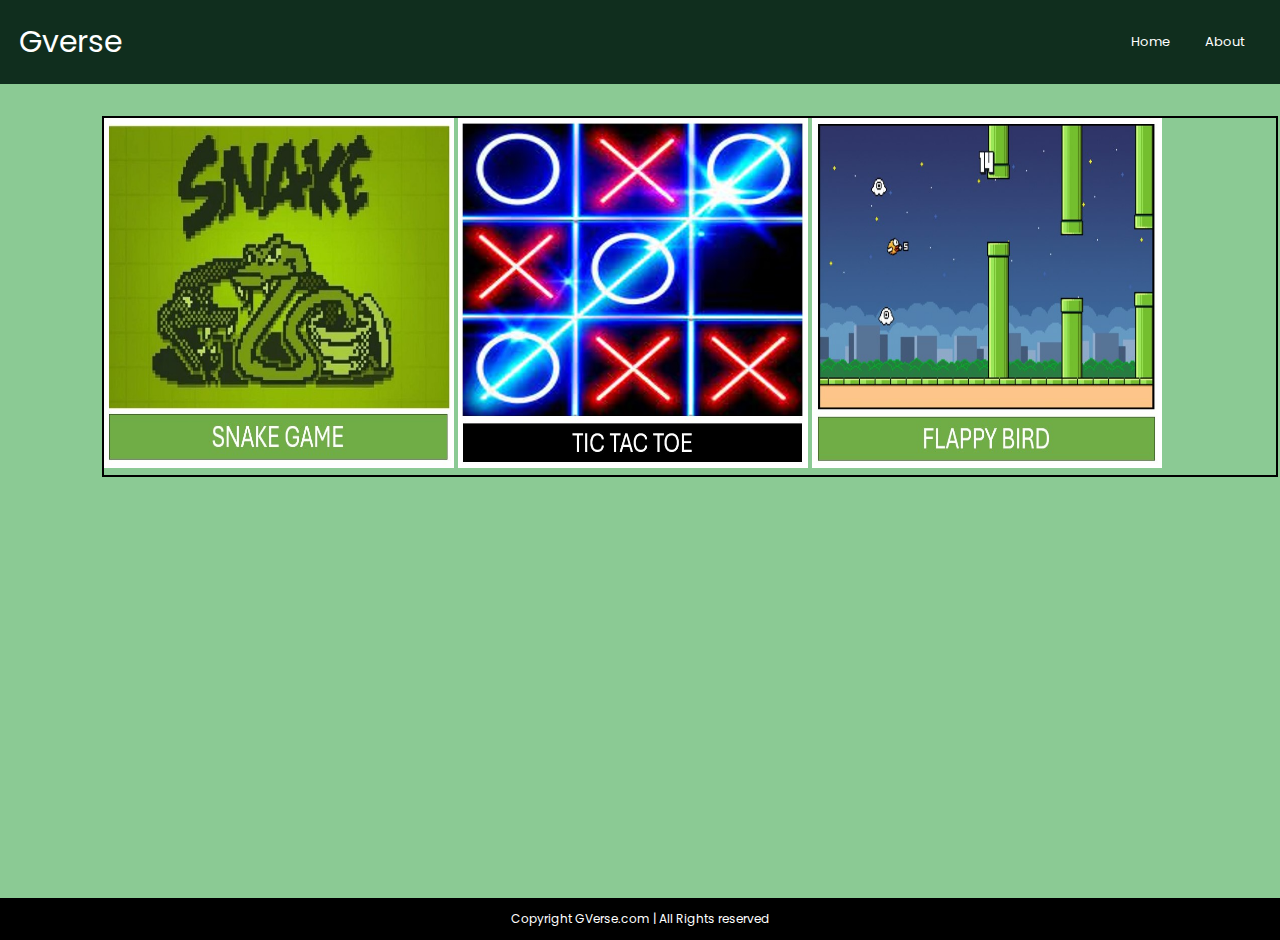
<file: project/index.html>
<!DOCTYPE html>
<html lang="en">
<head>
    <meta charset="UTF-8">
    <meta name="viewport" content="width=device-width, initial-scale=1.0">
    <title>GVerse</title>
    <link rel="stylesheet" href="css/style.css">
</head>
<body>
    <header><nav>
        <div class="logo"> Gverse</div>
        <ul>
            <li><a href="index.html">Home</a></li>
            <li><a href="about.html">About</a></li>
            <!-- <li><a href="/">Contact us</a></li> -->

        </ul>
    </nav></header>
    <main>
        <div class="container">
            
        </div>
        <div class="snake">
            
            <a href="snakeinfo.html"><img src="img/SNAKEIMG.jpg" width="350" height="350"></a>
            <a href="tictactoeinfo.html"><img src="img/TICTACTOEIMG.jpg" width="350" height="350"></a>
            <a href="flappybirdinfo.html"><img src="img/FLAPPYBIRDIMG.jpg" width="350" height="350"></a>
        </div>
        
    </main>
    <footer>
       Copyright GVerse.com | All Rights reserved
    </footer>
    <!-- <script src="js\flappybird.js"></script> -->
    
</body>
</html>
<!-- html semantic tags check it out
https://fonts.google.com/specimen/Poppins?query=po-->
</file>
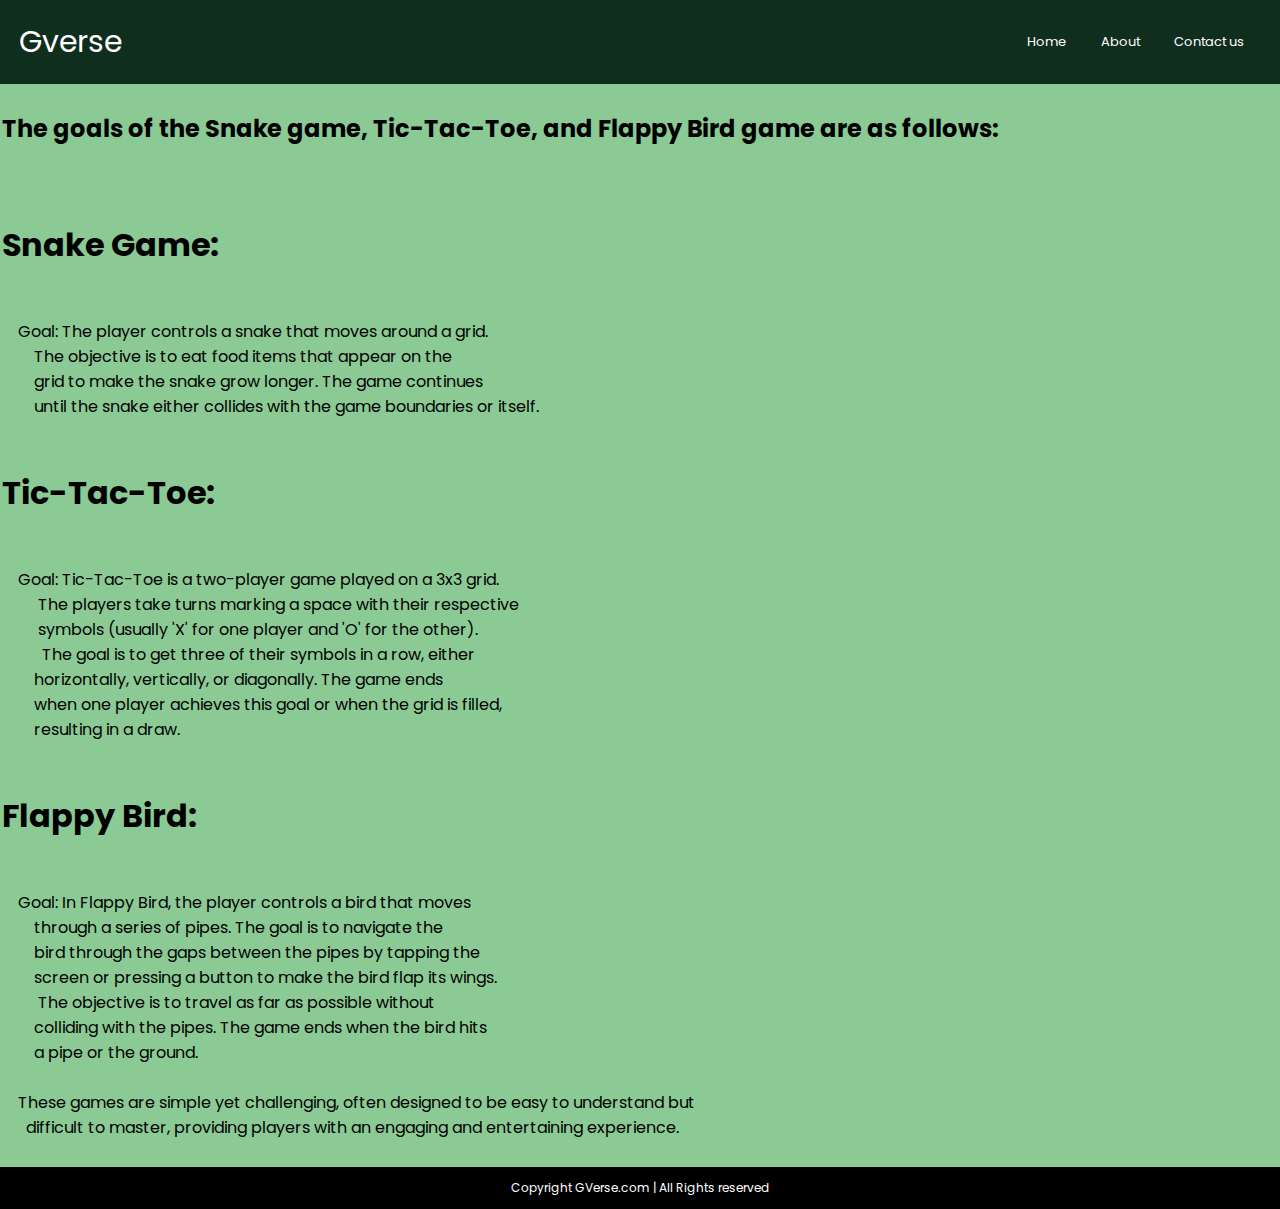
<file: project/about.html>
<!DOCTYPE html>
<html lang="en">
<head>
    <meta charset="UTF-8">
    <meta name="viewport" content="width=device-width, initial-scale=1.0">
    <title>Document</title>
    <link rel="stylesheet" href="css/style.css">
</head>

<body>
    <header><nav>
        <div class="logo"> Gverse</div>
        <ul>
            <li><a href="index.html">Home</a></li>
            <li><a href="about.html">About</a></li>
            <li><a href="/">Contact us</a></li>

        </ul>
    </nav></header>
    <main>
        <pre>
            <h2>The goals of the Snake game, Tic-Tac-Toe, and Flappy Bird game are as follows:</h2>
    
    <h1>Snake Game:</h1>
    
    Goal: The player controls a snake that moves around a grid.
        The objective is to eat food items that appear on the 
        grid to make the snake grow longer. The game continues
        until the snake either collides with the game boundaries or itself.
    
    <h1>Tic-Tac-Toe:</h1>
    
    Goal: Tic-Tac-Toe is a two-player game played on a 3x3 grid.
         The players take turns marking a space with their respective 
         symbols (usually 'X' for one player and 'O' for the other).
          The goal is to get three of their symbols in a row, either
        horizontally, vertically, or diagonally. The game ends 
        when one player achieves this goal or when the grid is filled, 
        resulting in a draw.
    
    <h1>Flappy Bird:</h1>
    
    Goal: In Flappy Bird, the player controls a bird that moves 
        through a series of pipes. The goal is to navigate the 
        bird through the gaps between the pipes by tapping the 
        screen or pressing a button to make the bird flap its wings.
         The objective is to travel as far as possible without
        colliding with the pipes. The game ends when the bird hits 
        a pipe or the ground.
    
    These games are simple yet challenging, often designed to be easy to understand but
      difficult to master, providing players with an engaging and entertaining experience.
        </pre>
    </main>
    <footer>
        Copyright GVerse.com | All Rights reserved
     </footer>
</body>
</html>
</file>
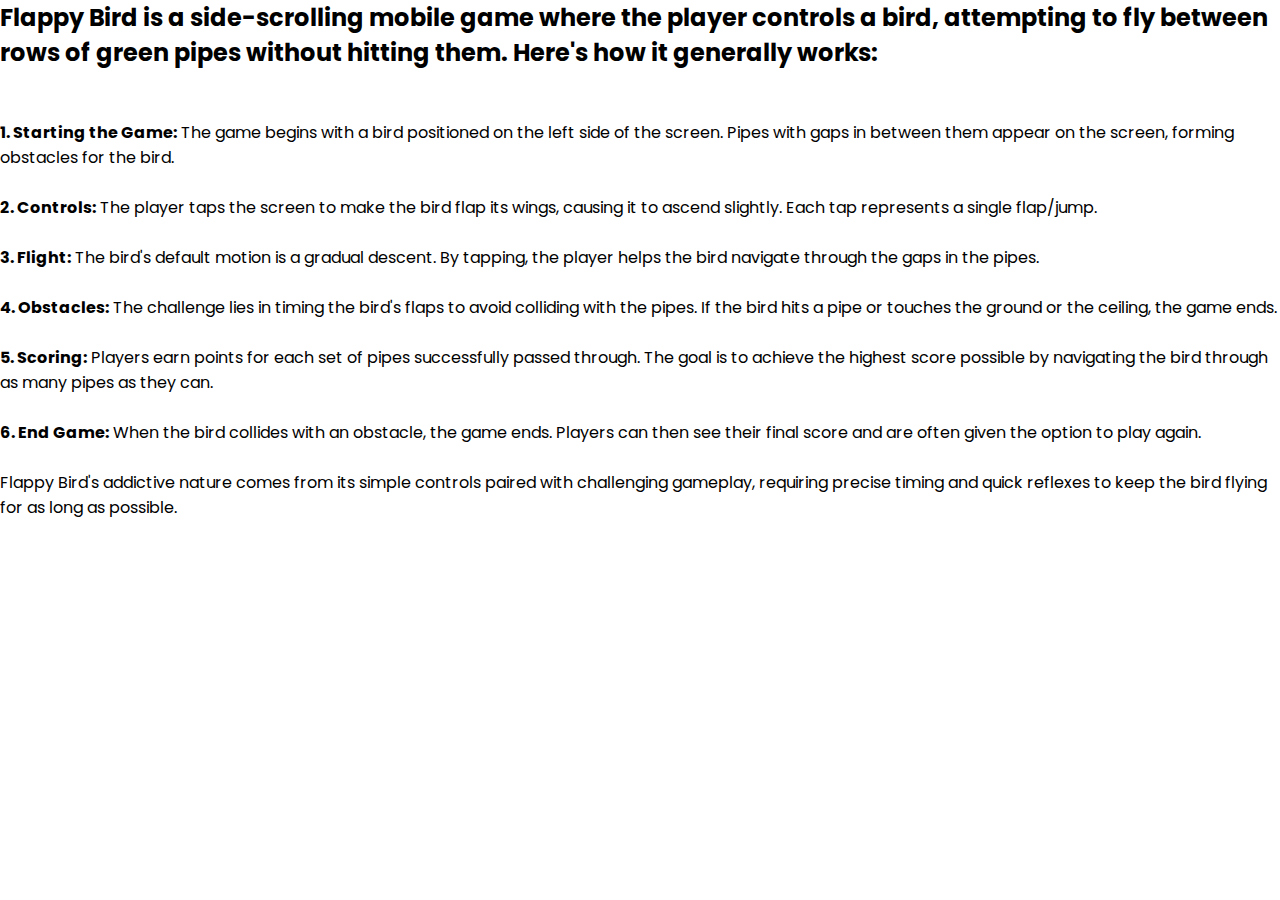
<file: project/aboutflappybird.html>
<!DOCTYPE html>
<html lang="en">
<head>
    <meta charset="UTF-8">
    <meta name="viewport" content="width=device-width, initial-scale=1.0">
    <link rel="stylesheet" href="css/style.css">
    <title>Document</title>
</head>
<body>
    
        <h2> Flappy Bird is a side-scrolling mobile game where the player controls a bird, attempting to fly between rows of green pipes without hitting them. Here's how it generally works:</h2>
        <br><br>
<b>1. Starting the Game:</b> The game begins with a bird positioned on the left side of the screen. Pipes with gaps in between them appear on the screen, forming obstacles for the bird.
<br><br>
<b>2. Controls:</b> The player taps the screen to make the bird flap its wings, causing it to ascend slightly. Each tap represents a single flap/jump.
<br><br>
<b>3. Flight:</b> The bird's default motion is a gradual descent. By tapping, the player helps the bird navigate through the gaps in the pipes.
<br><br>
<b>4. Obstacles:</b> The challenge lies in timing the bird's flaps to avoid colliding with the pipes. If the bird hits a pipe or touches the ground or the ceiling, the game ends.
<br><br>
<b>5. Scoring:</b> Players earn points for each set of pipes successfully passed through. The goal is to achieve the highest score possible by navigating the bird through as many pipes as they can.
<br><br>
<b>6. End Game:</b> When the bird collides with an obstacle, the game ends. Players can then see their final score and are often given the option to play again.
<br><br>
Flappy Bird's addictive nature comes from its simple controls paired with challenging gameplay, requiring precise timing and quick reflexes to keep the bird flying for as long as possible.
<br><br>
</body>
</html>
</file>
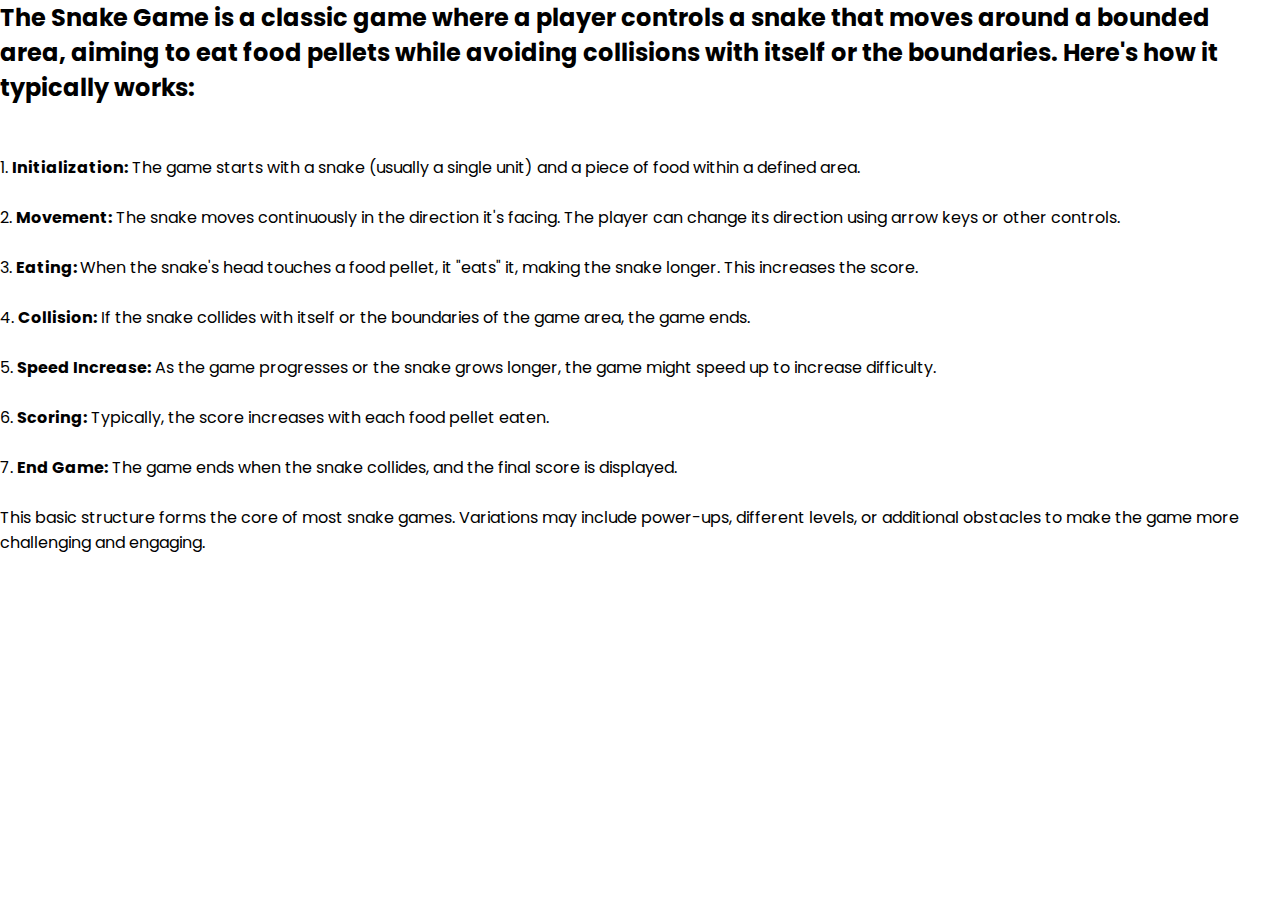
<file: project/aboutsnake.html>
<!DOCTYPE html>
<html lang="en">
<head>
    <meta charset="UTF-8">
    <meta name="viewport" content="width=device-width, initial-scale=1.0">
    <link rel="stylesheet" href="css/style.css">
    <title>Document</title>
</head>
<body>
   
        <h2>The Snake Game is a classic game where a player controls a snake that moves around a bounded area, aiming to eat food pellets while avoiding collisions with itself or the boundaries. Here's how it typically works:</h2>
        <br><br>
1. <b>Initialization:</b> The game starts with a snake (usually a single unit) and a piece of food within a defined area.
<br><br>
2. <b>Movement:</b> The snake moves continuously in the direction it's facing. The player can change its direction using arrow keys or other controls.
<br><br>
3. <b>Eating: </b>When the snake's head touches a food pellet, it "eats" it, making the snake longer. This increases the score.
<br><br>
4. <b>Collision:</b> If the snake collides with itself or the boundaries of the game area, the game ends.
<br><br>
5. <b>Speed Increase:</b> As the game progresses or the snake grows longer, the game might speed up to increase difficulty.
<br><br>
6. <b>Scoring:</b> Typically, the score increases with each food pellet eaten.
<br><br>
7. <b>End Game:</b> The game ends when the snake collides, and the final score is displayed.
<br><br>
This basic structure forms the core of most snake games. Variations may include power-ups, different levels, or additional obstacles to make the game more challenging and engaging.
<br><br>
</body>
</html>
</file>
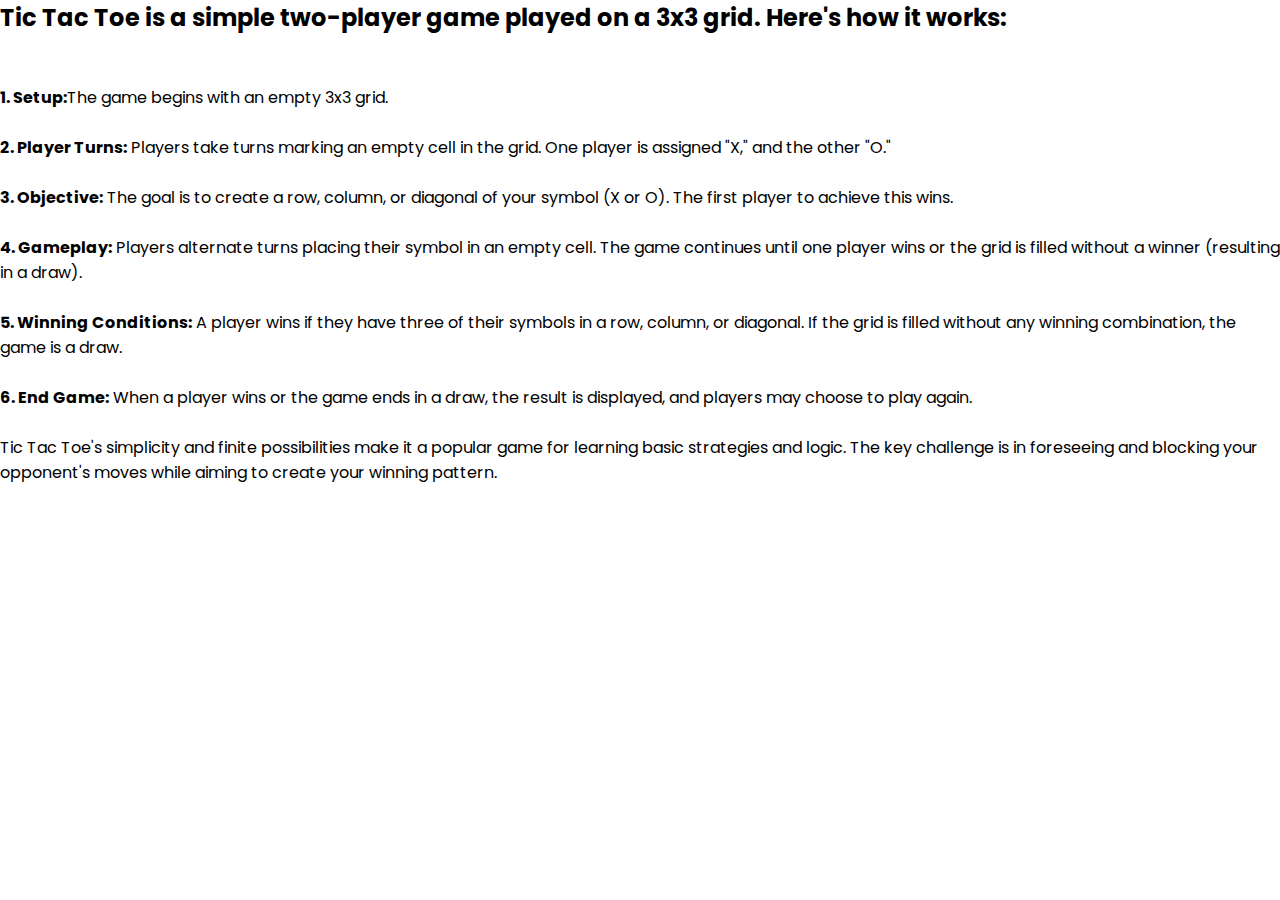
<file: project/abouttictactoe.html>
<!DOCTYPE html>
<html lang="en">
<head>
    <meta charset="UTF-8">
    <meta name="viewport" content="width=device-width, initial-scale=1.0">
    <link rel="stylesheet" href="css/style.css">
    <title>Document</title>
</head>
<body>
   
        <h2>Tic Tac Toe is a simple two-player game played on a 3x3 grid. Here's how it works:</h2>
        <br><br>

<b>1. Setup:</b>The game begins with an empty 3x3 grid.
<br><br>
<b>2. Player Turns:</b> Players take turns marking an empty cell in the grid. One player is assigned "X," and the other "O."
<br><br>
<b>3. Objective:</b> The goal is to create a row, column, or diagonal of your symbol (X or O). The first player to achieve this wins.
<br><br>
<b>4. Gameplay:</b> Players alternate turns placing their symbol in an empty cell. The game continues until one player wins or the grid is filled without a winner (resulting in a draw).
<br><br>
<b>5. Winning Conditions:</b> A player wins if they have three of their symbols in a row, column, or diagonal. If the grid is filled without any winning combination, the game is a draw.
<br><br>
<b>6. End Game:</b> When a player wins or the game ends in a draw, the result is displayed, and players may choose to play again.
<br><br>
Tic Tac Toe's simplicity and finite possibilities make it a popular game for learning basic strategies and logic. The key challenge is in foreseeing and blocking your opponent's moves while aiming to create your winning pattern.
<br><br>
</body>
</html>
</file>
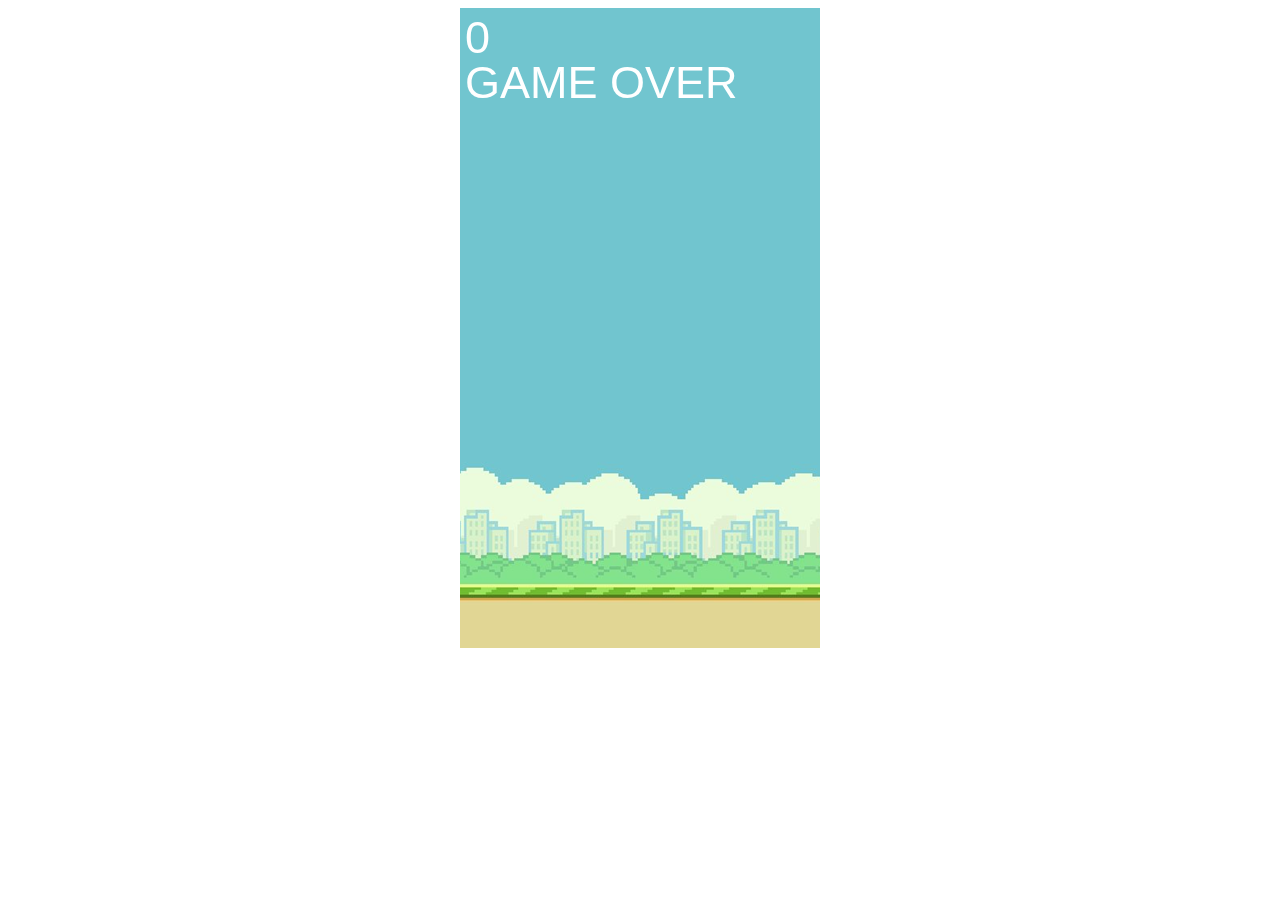
<file: project/flappybird.html>
<!DOCTYPE html>
<html>
    <head>
        <meta charset="UTF-8">
        <meta name="viewport", content="width=device-width, initial-scale=1.0">
        <title>Flappy Bird</title>
        <link rel="stylesheet" href="css/flappybird.css">
        <script src="js\flappybird.js"></script>
    </head>
    <body>
        <canvas id="board"></canvas>
    </body>
</html>
</file>
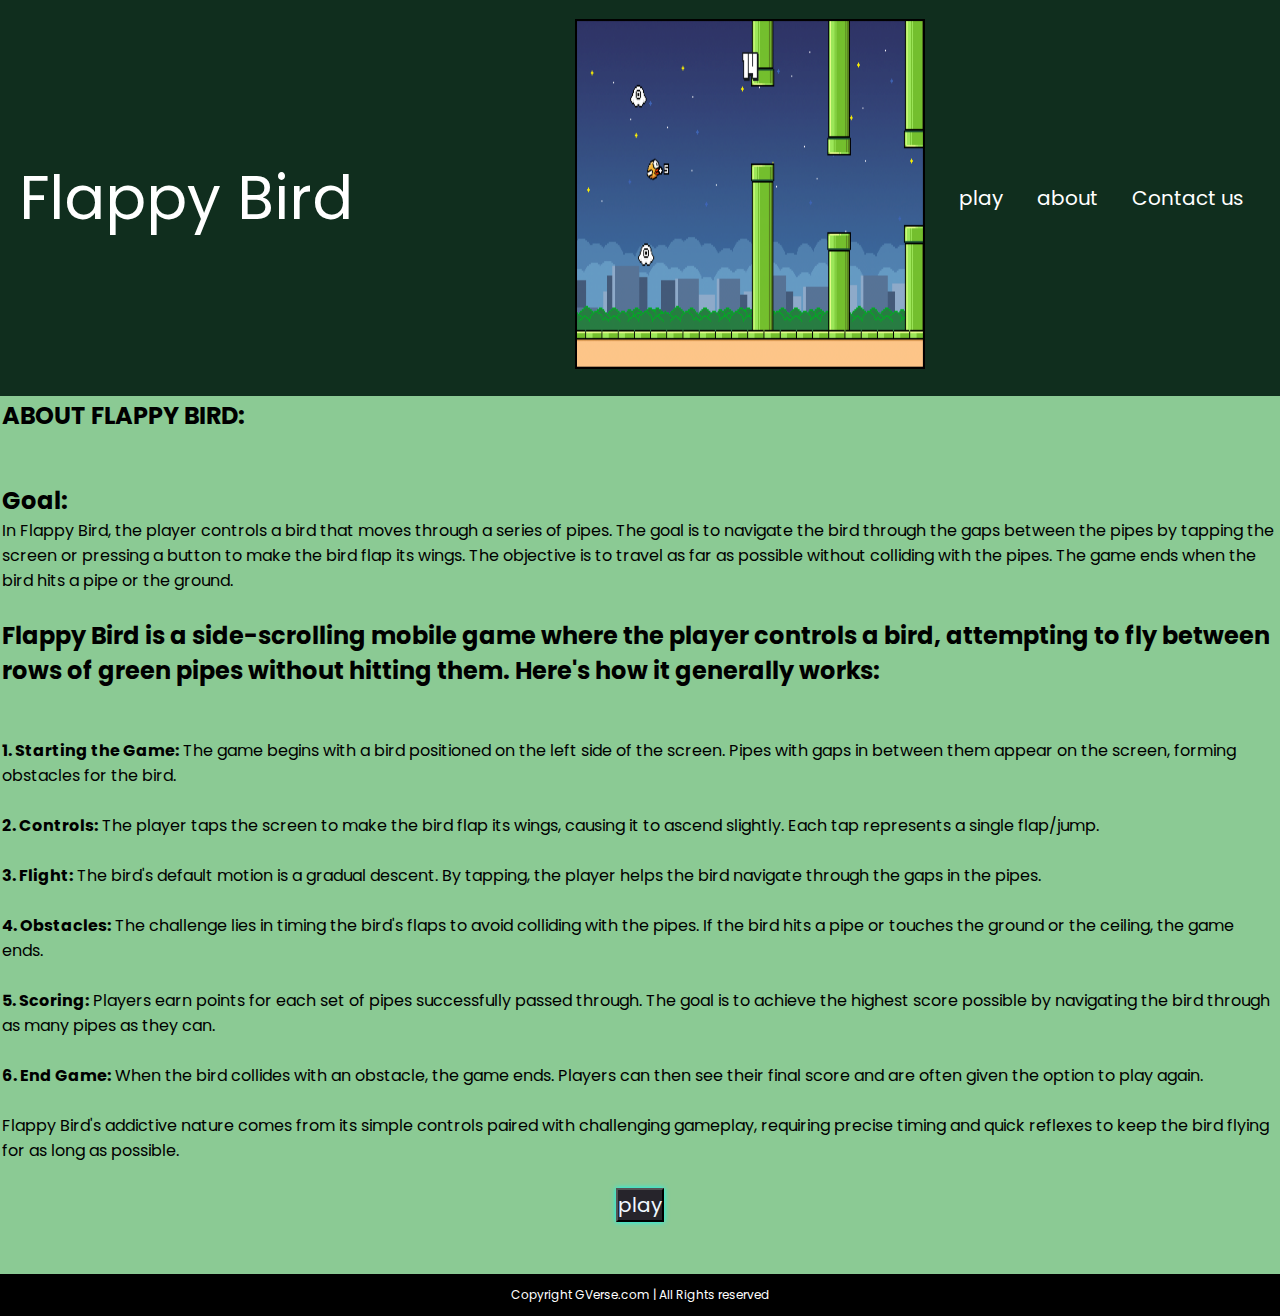
<file: project/flappybirdinfo.html>
<!DOCTYPE html>
<html lang="en">
<head>
    <meta charset="UTF-8">
    <meta name="viewport" content="width=device-width, initial-scale=1.0">
    <title>Tic Tac Toe</title>
    <link rel="stylesheet" href="css/snakeinfo.css">
</head>
<body>
    <header><nav>
        <div class="logo">Flappy Bird</div>
        <ul>
            <li><img src="fl.png" width="350" height="350"></li>
            <li>    <a href="flappybird.html">play</a>
            </li>
            <li>    <a href="aboutflappybird.html">about</a>
            </li>
            <li><a href="/">Contact us</a></li>

        </ul>
    </nav></header>
    <main>
        <h2>ABOUT FLAPPY BIRD:</h2>
    <br><br>
        
       <h2> Goal:</h2>  In Flappy Bird, the player controls a bird that moves 
        through a series of pipes. The goal is to navigate the 
        bird through the gaps between the pipes by tapping the 
        screen or pressing a button to make the bird flap its wings.
         The objective is to travel as far as possible without
        colliding with the pipes. The game ends when the bird hits 
        a pipe or the ground.
        <br><br>
        <h2> Flappy Bird is a side-scrolling mobile game where the player controls a bird, attempting to fly between rows of green pipes without hitting them. Here's how it generally works:</h2>
        <br><br>
        <b>1. Starting the Game:</b> The game begins with a bird positioned on the left side of the screen. Pipes with gaps in between them appear on the screen, forming obstacles for the bird.
        <br><br>
        <b>2. Controls:</b> The player taps the screen to make the bird flap its wings, causing it to ascend slightly. Each tap represents a single flap/jump.
        <br><br>
        <b>3. Flight:</b> The bird's default motion is a gradual descent. By tapping, the player helps the bird navigate through the gaps in the pipes.
        <br><br>
        <b>4. Obstacles:</b> The challenge lies in timing the bird's flaps to avoid colliding with the pipes. If the bird hits a pipe or touches the ground or the ceiling, the game ends.
        <br><br>
        <b>5. Scoring:</b> Players earn points for each set of pipes successfully passed through. The goal is to achieve the highest score possible by navigating the bird through as many pipes as they can.
        <br><br>
        <b>6. End Game:</b> When the bird collides with an obstacle, the game ends. Players can then see their final score and are often given the option to play again.
        <br><br>
        Flappy Bird's addictive nature comes from its simple controls paired with challenging gameplay, requiring precise timing and quick reflexes to keep the bird flying for as long as possible.
        <br><br>
        <center><a href="flappybird.html" class="btn"><button>play</button></a></center>
        <br><br>
    </main>
    <footer>
        Copyright GVerse.com | All Rights reserved
    </footer>
</body>
</html>
</file>
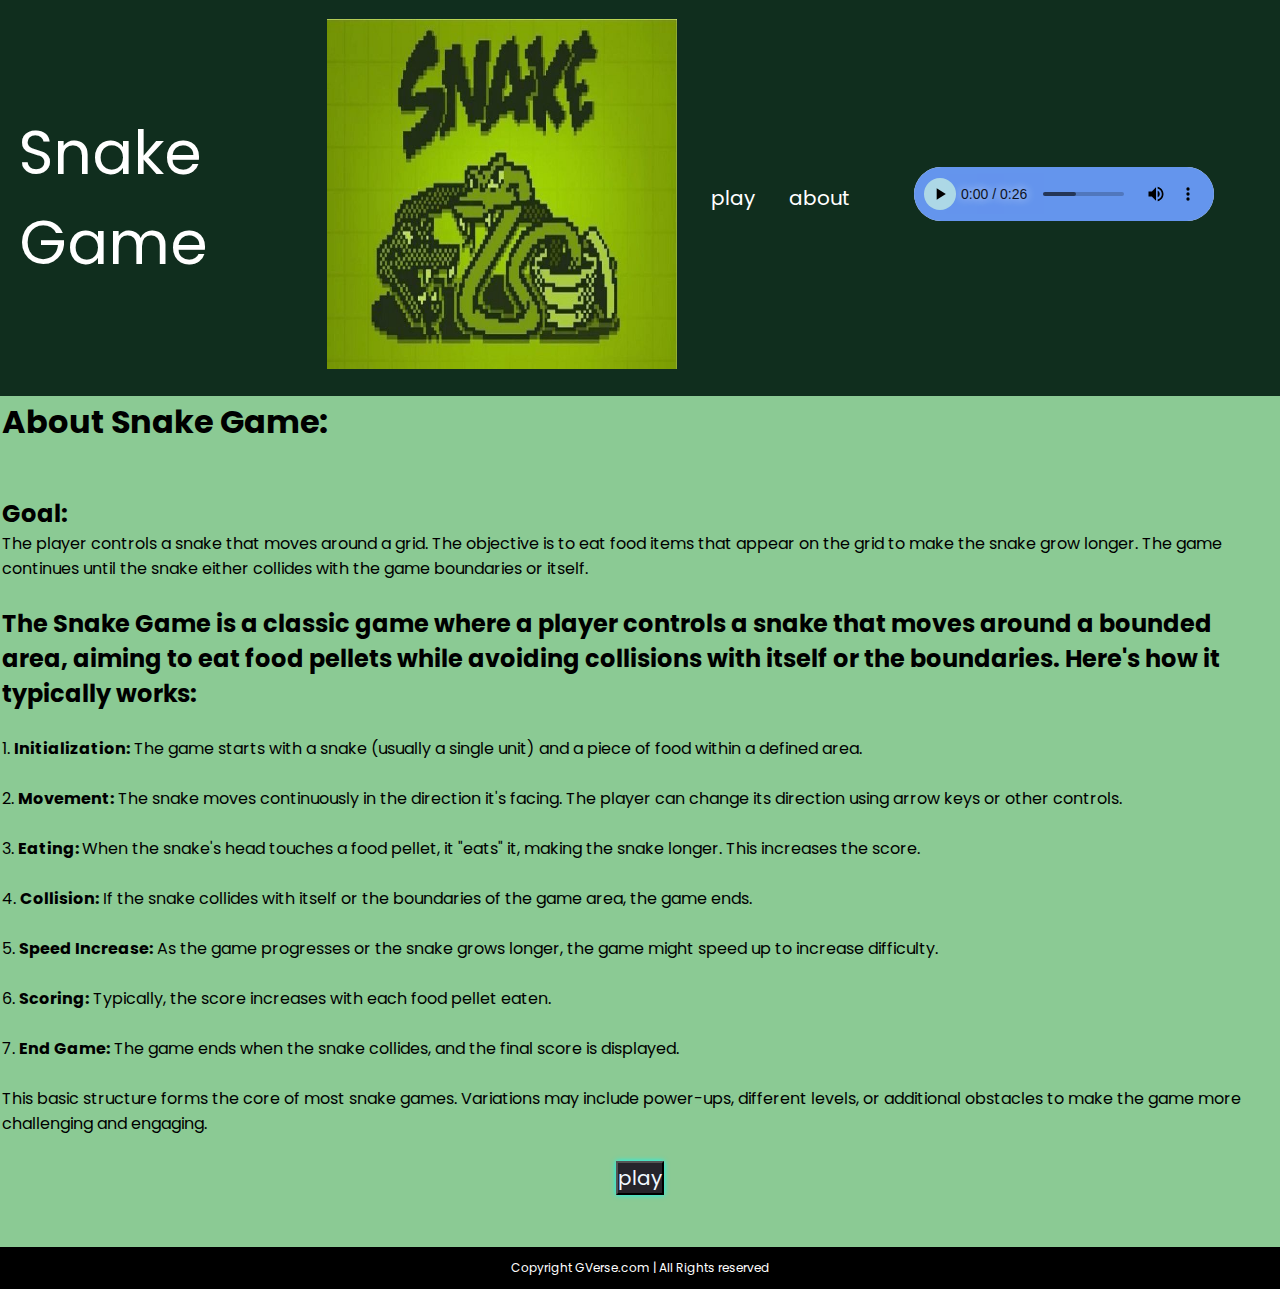
<file: project/snakeinfo.html>
<!DOCTYPE html>
<html lang="en">
<head>
    <meta charset="UTF-8">
    <meta name="viewport" content="width=device-width, initial-scale=1.0">
    <title>Snake game</title>
    <link rel="stylesheet" href="css/snakeinfo.css">
</head>
<body>
    <header><nav>
        <div class="logo">Snake Game</div>
        <ul>
            <li><img src="img/snake.jpg" width="350" height="350"></li>
            <li>    <a href="snake.html">play</a>
            </li>
            <li>    <a href="aboutsnake.html">about</a>
            </li>
            <li><audio controls autoplay  src="music\A1.mp3">
                <source src="music\A1.mp3">
                this browser does not support HTML5 audio.
            </audio></li>

        </ul>
    </nav></header>
    <main>
        <!-- <h2>The goals of the Snake game is as follows:</h2> -->
    
        <h1>About Snake Game:</h1>
        <br><br>
       <h2> Goal:</h2> The player controls a snake that moves around a grid.
            The objective is to eat food items that appear on the 
            grid to make the snake grow longer. The game continues
            until the snake either collides with the game boundaries or itself.
        <br><br>
        <h2>The Snake Game is a classic game where a player controls a snake that moves around a bounded area, aiming to eat food pellets while avoiding collisions with itself or the boundaries. Here's how it typically works:</h2>
    <br>
    1. <b>Initialization:</b> The game starts with a snake (usually a single unit) and a piece of food within a defined area.
    <br><br>
    2. <b>Movement:</b> The snake moves continuously in the direction it's facing. The player can change its direction using arrow keys or other controls.
    <br><br>
    3. <b>Eating: </b>When the snake's head touches a food pellet, it "eats" it, making the snake longer. This increases the score.
    <br><br>
    4. <b>Collision:</b> If the snake collides with itself or the boundaries of the game area, the game ends.
    <br><br>
    5. <b>Speed Increase:</b> As the game progresses or the snake grows longer, the game might speed up to increase difficulty.
    <br><br>
    6. <b>Scoring:</b> Typically, the score increases with each food pellet eaten.
    <br><br>
    7. <b>End Game:</b> The game ends when the snake collides, and the final score is displayed.
    <br><br>
    This basic structure forms the core of most snake games. Variations may include power-ups, different levels, or additional obstacles to make the game more challenging and engaging.
    <br><br>
    <center><a href="snake.html" class="btn"><button>play</button></a></center>
    <br><br>
    </main>
    <footer>
        Copyright GVerse.com | All Rights reserved
    </footer>
</body>
</html>
</file>
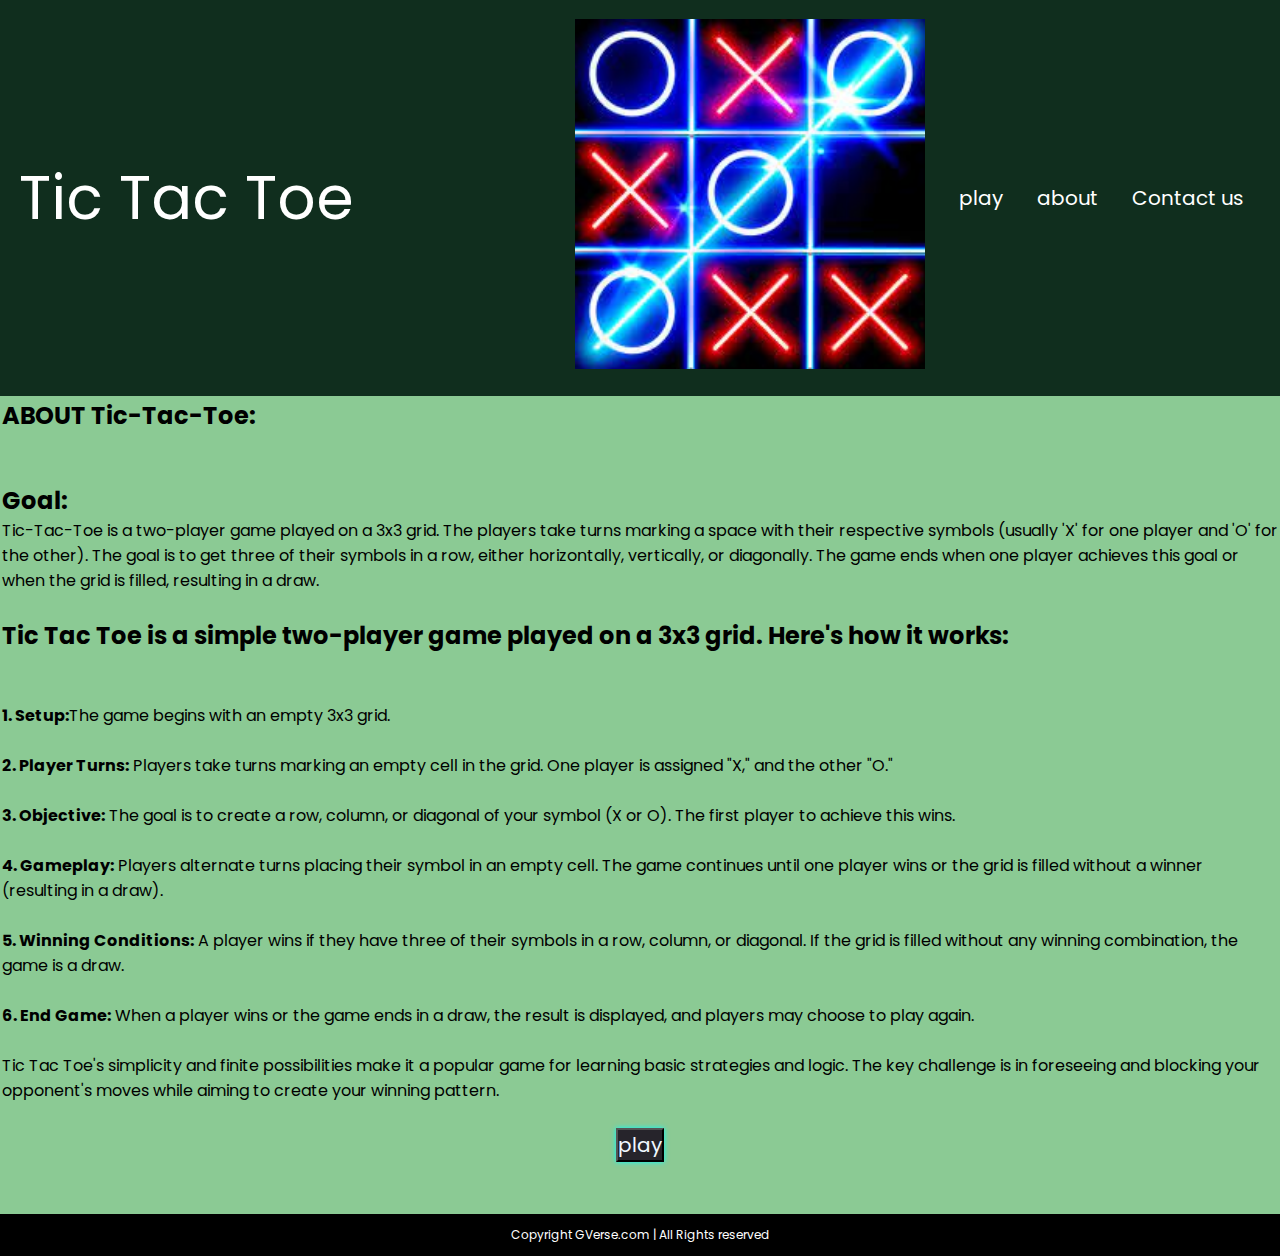
<file: project/tictactoeinfo.html>
<!DOCTYPE html>
<html lang="en">
<head>
    <meta charset="UTF-8">
    <meta name="viewport" content="width=device-width, initial-scale=1.0">
    <title>Tic Tac Toe</title>
    <link rel="stylesheet" href="css/snakeinfo.css">
</head>
<body>
    <header><nav>
        <div class="logo">Tic Tac Toe</div>
        <ul>
            <li><img src="img/download.jfif" width="350" height="350"></li>
            <li>    <a href="tictactoe.html">play</a>
            </li>
            <li>    <a href="abouttictactoe.html">about</a>
            </li>
            <li><a href="/">Contact us</a></li>

        </ul>
    </nav></header>
    <main>
        <h2>ABOUT Tic-Tac-Toe:</h2>
    
    <br><br>
       <h2> Goal:</h2> Tic-Tac-Toe is a two-player game played on a 3x3 grid.
         The players take turns marking a space with their respective 
         symbols (usually 'X' for one player and 'O' for the other).
          The goal is to get three of their symbols in a row, either
        horizontally, vertically, or diagonally. The game ends 
        when one player achieves this goal or when the grid is filled, 
        resulting in a draw.
        <br><br>
        <h2>Tic Tac Toe is a simple two-player game played on a 3x3 grid. Here's how it works:</h2>
        <br><br>

<b>1. Setup:</b>The game begins with an empty 3x3 grid.
<br><br>
<b>2. Player Turns:</b> Players take turns marking an empty cell in the grid. One player is assigned "X," and the other "O."
<br><br>
<b>3. Objective:</b> The goal is to create a row, column, or diagonal of your symbol (X or O). The first player to achieve this wins.
<br><br>
<b>4. Gameplay:</b> Players alternate turns placing their symbol in an empty cell. The game continues until one player wins or the grid is filled without a winner (resulting in a draw).
<br><br>
<b>5. Winning Conditions:</b> A player wins if they have three of their symbols in a row, column, or diagonal. If the grid is filled without any winning combination, the game is a draw.
<br><br>
<b>6. End Game:</b> When a player wins or the game ends in a draw, the result is displayed, and players may choose to play again.
<br><br>
Tic Tac Toe's simplicity and finite possibilities make it a popular game for learning basic strategies and logic. The key challenge is in foreseeing and blocking your opponent's moves while aiming to create your winning pattern.
<br><br>
<center><a href="tictactoe.html" class="btn"><button>play</button></a></center>

<br><br>
    </main>
    <footer>
        Copyright GVerse.com | All Rights reserved
    </footer>
</body>
</html>
</file>
<file: project/css/style.css>
@import url('https://fonts.googleapis.com/css2?family=Poppins:wght@600&display=swap');
*{
    /* background-color: rgb(18, 41, 41); */
    padding:0;
    margin:0;
    
     /* min-height: 30vh; */
    background-size: 100vw 100vh;
    /* background-repeat: no-repeat;
    display: flex; */
     justify-content: center;
    align-items: center; 
    font-family:'Noto Sans', sans-serif;
    font-family:'poppins',sans-serif;
}
/* .body{
    background: url("../img/bg.jpg"); 
    min-height: 100vh;
    background-size: 100vw 100vh;
    background-repeat: no-repeat;
    display: flex;
    justify-content: center;
    align-items: center;
} */
.logo{
    font-size: 30px;
}
nav{
    display:flex;
    align-items: center;
    justify-content: space-between;
    background-color: rgb(16, 46, 30);
    color:white;
    padding:19px;
}
ul{
    display: flex;

}
ul li{
    list-style-type: none;
    padding:0 17px;
    font-size:13px
}
ul li a{
    color: white;
    text-decoration:none;
}
ul>li> a:hover{
color: rgb(111, 91, 143);
}
main{
    /* background: url("../img/games.jpg");  */
    
    min-height: 90vh;
    padding:2px;
    background-color: rgb(139, 202, 148);
}
.container{
    /*background-color: azure;*/
    max-width: 90vh;
    margin:auto;
    padding:15px;
}
footer{
    font-size: 12px;
    background-color: black;
    color:white;
    display:flex;
    padding:12px;
    justify-content: center;
    align-items:center;
}
.snake{
    justify-content: center;
    align-items: center;
    margin-left: 100px;
    border: 2px solid;
    flex-direction: row;
}
@media only screen and (max-width:600px){
    body{
        background-color:lightblue;
    }
    .container{
        font-size: 12px;
    }
    
    nav{
        flex-direction: column;
    }
    .logo{
        padding:6px 0;
    }
}
</file>
<file: project/css/flappybird.css>
body {
    font-family:'Courier New', Courier, monospace;
    text-align: center;
}

#board {
    /* background-color: skyblue; */
    background-image:url("../img/flappybirdbg.png");
}
</file>
<file: project/css/snakeinfo.css>
@import url('https://fonts.googleapis.com/css2?family=Poppins:wght@600&display=swap');
*{
    /* background-color: rgb(18, 41, 41); */
    padding:0;
    margin:0;
    
     /* min-height: 30vh; */
    background-size: 100vw 100vh;
    /* background-repeat: no-repeat;
    display: flex; */
     justify-content: center;
    align-items: center; 
    font-family:'Noto Sans', sans-serif;
    font-family:'poppins',sans-serif;
}
/* .body{
    background: url("../img/bg.jpg"); 
    min-height: 100vh;
    background-size: 100vw 100vh;
    background-repeat: no-repeat;
    display: flex;
    justify-content: center;
    align-items: center;
} */
.logo{
    font-size: 60px;
}
nav{
    display:flex;
    align-items: center;
    justify-content: space-between;
    background-color: rgb(16, 46, 30);
    color:white;
    padding:19px;
}
ul{
    display: flex;

}
ul li{
    list-style-type: none;
    padding:0 17px;
    font-size:20px
}
button{
    font-size:20px;
    background-color: rgb(38, 36, 43);
    color:aliceblue;
    box-shadow:0 0 5px cyan;

}
button:hover{
    box-shadow:0 0 5px cyan,0 0 25px cyan,0 0 50px cyan,
    0 0 100px cyan,0 0 200px cyan;
    }
a.btn {
    text-decoration: none;
    color:rgb(102, 69, 25);
    padding:8px 20px;
    border-radius: 27px;
    margin:0 10px;
}
ul li a{
    color: white;
    text-decoration:none;
}
ul>li> a:hover{
color: rgb(111, 91, 143);
}

main{
    /* background: url("../img/games.jpg");  */
    
    min-height: 90vh;
    padding:2px;
    background-color: rgb(139, 202, 148);
}
.container{
    /*background-color: azure;*/
    max-width: 90vh;
    margin:auto;
    padding:15px;
}
footer{
    font-size: 12px;
    background-color: black;
    color:white;
    display:flex;
    padding:12px;
    justify-content: center;
    align-items:center;
}
.snake{
    justify-content: center;
    align-items: center;
    margin-left: 100px;
    border: 2px solid;
    flex-direction: row;
}
@media only screen and (max-width:600px){
    body{
        background-color:lightblue;
    }
    .container{
        font-size: 12px;
    }
    
    nav{
        flex-direction: column;
    }
    .logo{
        padding:6px 0;
    }
}
/* *{
    font-size: 80px;
} */
audio{
    padding: 30px;
}
audio::-webkit-media-controls-panel{
    background-color: cornflowerblue;
}
audio::-webkit-media-controls-play-button{
    background-color: lightblue;
    border-radius: 50%;
}
/* audio::-webkit-media-controls-current-time-display{
    color:#333;
} */
/* audio::-webkit-media-controls-time-remaining-display{
    color:#333;
} */
/* audio::-webkit-media-controls-timeline{
    border-radius:40px;
    background-color: lightblue;
}
/* audio::-webkit-media-controls-volume-slider{ */
    /* background-color: lightblue;
    border-radius: 50px;
    padding-left: 10px;
    padding-right:10px;

} */ */
audio::-webkit-media-controls-mute-button{
    background-color: lightblue;
    border-radius: 50%;
}
</file>
